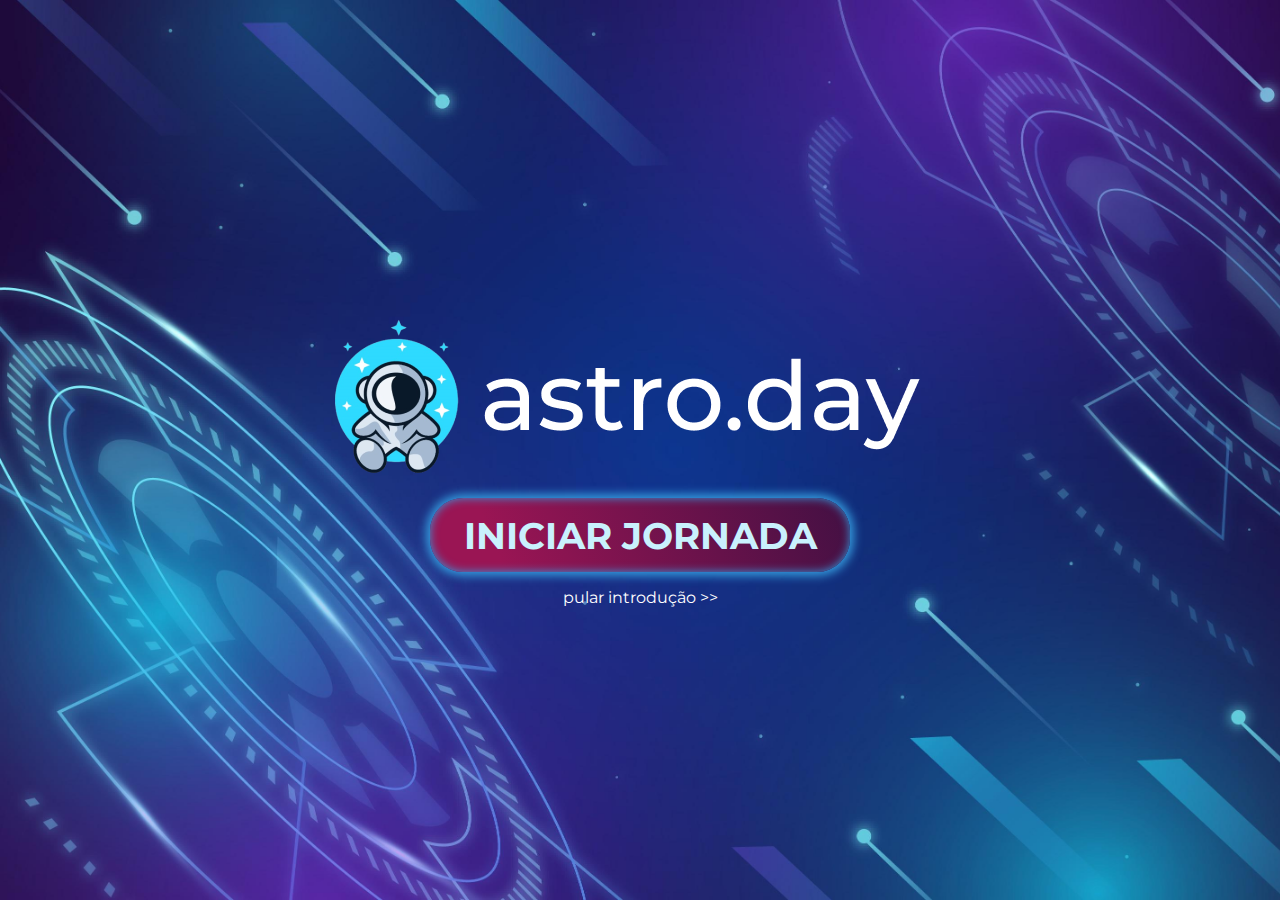
<file: index.html>
<!DOCTYPE html>
<html lang="pt-BR">
<head>
    <meta charset="UTF-8">
    <meta http-equiv="X-UA-Compatible" content="IE=edge">
    <meta name="viewport" content="width=device-width, initial-scale=1.0">
    <link rel="stylesheet" href="./css/style.css">
    <link rel="stylesheet" href="./media query/mq-index.css">
    <link rel="icon" type="image/x-icon" href="./img/logo/logo-icon.png">
    <title>astro.day</title>
</head>
<body>
    <img class="logo-astro" src="./img/logo/logo.png" alt="Logo da Astro.day">
    <a href="./html/page1.html" class="iniciar">Iniciar Jornada</a>
    <a href="./html/page2.html" class="pular">pular introdução >></a>
</body>
</html>
</file>
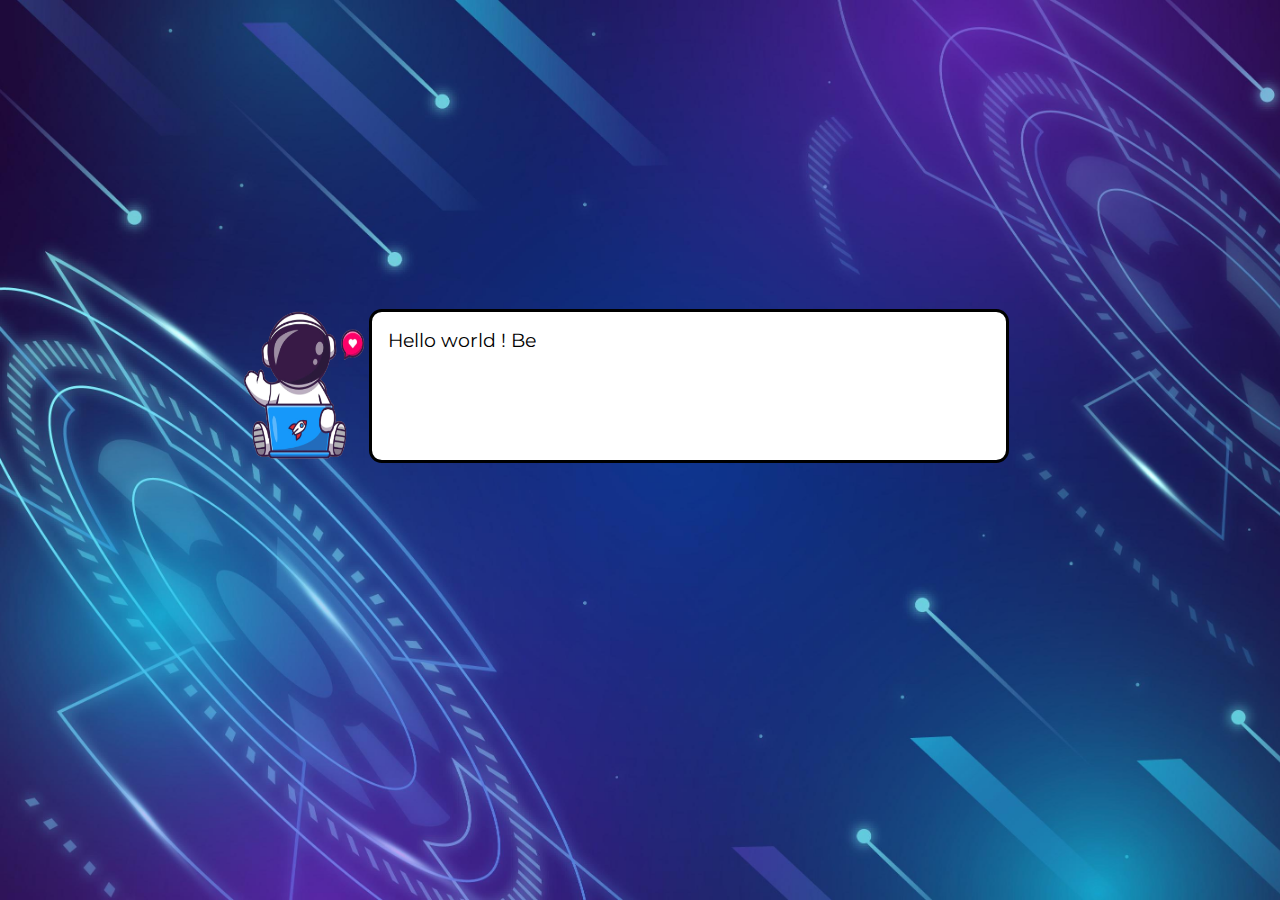
<file: html/page1.html>
<!DOCTYPE html>
<html lang="pt-BR">

<head>
    <meta charset="UTF-8">
    <meta http-equiv="X-UA-Compatible" content="IE=edge">
    <meta name="viewport" content="width=device-width, initial-scale=1.0">
    <link rel="stylesheet" href="../css/style.css">
    <link rel="stylesheet" href="../media query/mq-page1.css">
    <link rel="icon" type="image/x-icon" href="../img/logo/logo-icon.png">
    <title>astro.day</title>
</head>

<body>
    <section class="section-page1">
        <img class="imagem-astronauta" src="../img/4.png"
            alt="Astronauta acenando com a mão e um notebook em sua frente">
        <div class="caixa-fala">
            <p class="animacao">Hello world ! Bem-vindo a sua jornada. Muito prazer! Eu sou o
                Cooper. Aqui, a sua missão é visualizar os cosmos por meio dos nossos satélites. Basta informar a data
                que deseja e saberemos mais sobre os astros desse dia. Pronto para decolar?!</p>
        </div>
    </section>
    <div class="lancamento">
        <a class="lancar">3, 2, 1 ... lançar!</a>
        <img class="imagem-lancar" src="../img/13.png" alt="Astronauta sentado no foguete">
    </div>

    <script src="https://code.jquery.com/jquery-3.6.0.min.js"></script>
    <script src="../js/index.js"></script>
</body>

</html>
</file>
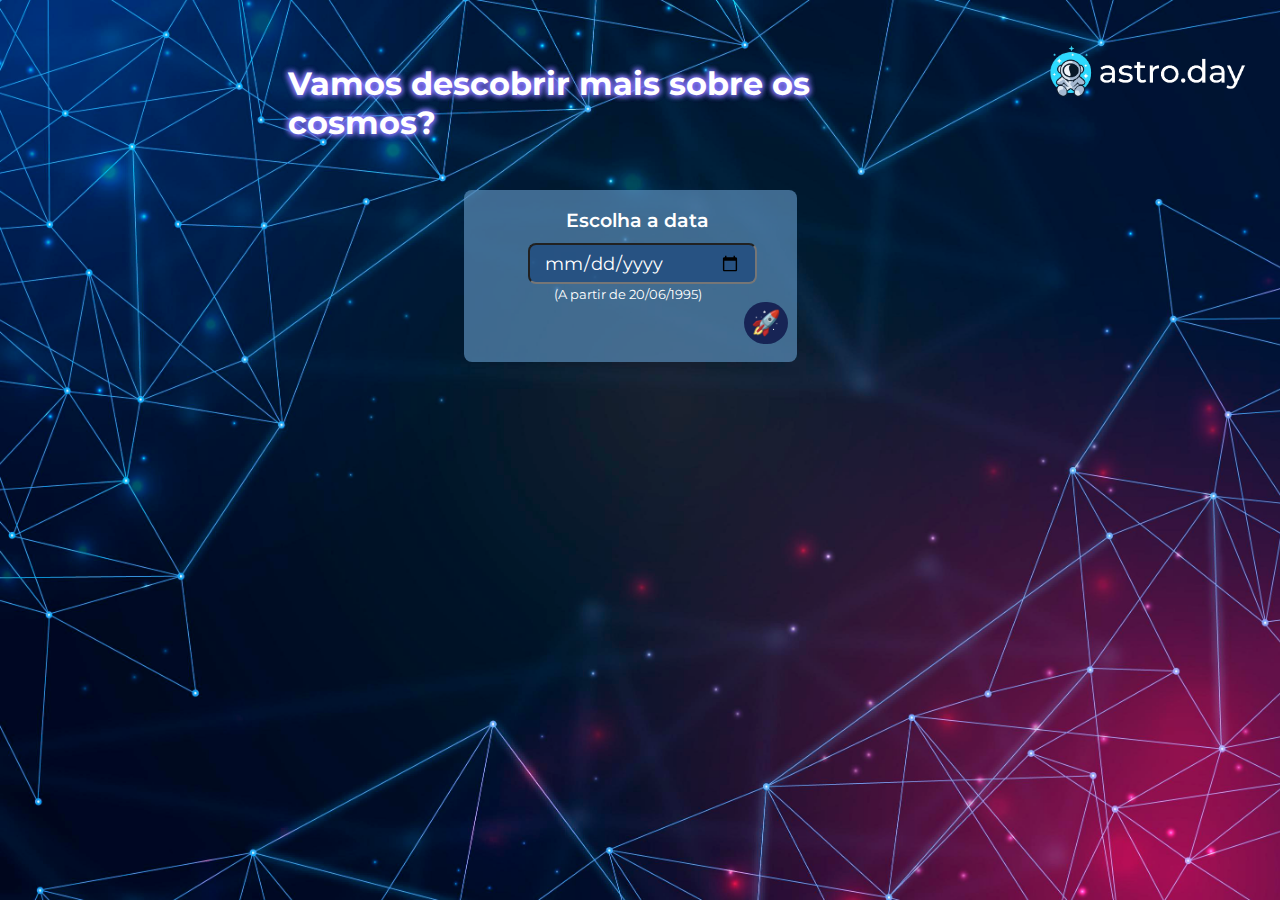
<file: html/page2.html>
<!DOCTYPE html>
<html lang="pt-BR">

<head>
    <meta charset="UTF-8">
    <meta http-equiv="X-UA-Compatible" content="IE=edge">
    <meta name="viewport" content="width=device-width, initial-scale=1.0">
    <link rel="stylesheet" href="../css/page2.css">
    <link rel="stylesheet" href="../media query/mq-page2.css">
    <link rel="icon" type="image/x-icon" href="../img/logo/logo-icon.png">
    <title>astro.day</title>
</head>

<body>
    <header>

        <h1 id="h1">Vamos descobrir mais sobre os cosmos? </h1>
        <p class="titulo-resultado" id="titulo"></p>
        <img class="logo-astroday" src="../img/logo/logo.png" alt="logo da astro.day">
    </header>

    <main>
        <div id="box" class="box-escolha">
            <section class="escolha-data">
                <label>Escolha a data </label>

                <input id="data" type="date" min="1995-06-20" max="">
                <p class="observacaoData">(A partir de 20/06/1995)</p>

            </section>
            <button class="enviar" id="enviar">🚀</button>
        </div>

        <section id="resultado">
            <div class="titulo-imagem">
                <p class="imagem-cosmos" id='imagemcosmos'></p>
                <a class="pesquisar" id="pesquisar" href="./page2.html">Pesquisar nova data 🔎</a>
            </div>
            <div class="explicacao-astro" id="explicacaoAstro">
<!--                 <img class="astronauta-explicacao" id="astronauta" src="../img/10.png"
                    alt="Astronauta com seu laptoop escrevendo em um papel"> -->
                <p class="explicacao" id="explicacao"></p>
            </div>

        </section>
    </main>
    <footer>

    </footer>
    <script src="https://code.jquery.com/jquery-3.6.0.min.js"></script>
    <script src="../js/apod.js"></script>
</body>

</html>
</file>
<file: css/style.css>
@import url('https://fonts.googleapis.com/css2?family=Montserrat:wght@400;500;600;700;800;900&display=swap');

* {
    margin: 0;
    padding: 0;
    box-sizing: border-box;
    text-decoration: none;
}

body {
    background-image: url(../img/background/background_2.jpg);
    background-repeat: no-repeat;
    background-size: cover;
    display: flex;
    flex-direction: column;
    justify-content: center;
    align-items: center;
    height: 100vh;
}

.iniciar {
    background: linear-gradient(68.15deg, rgb(154, 21, 84) 16.62%, #320f40 115.61%);
    color: rgb(201, 241, 253);
    text-transform: uppercase;
    border: none;
    padding: 0.4em 0.9em;
    border-radius: .9em;
    font-family: 'Montserrat', sans-serif;
    font-size: 2.3em;
    font-weight: 700;
    box-shadow: 0 0 10px 0 #3498db inset, 0 0 10px 4px #3498db;
}

.iniciar:hover {
    transition: 0.5s;
    transform: scale(1.1);
    box-shadow: 0 0 20px 0 #3498db inset, 0 0 20px 8px #3498db;
}

.section-page1 {
    display: flex;
}

.imagem-astronauta {
    width: 16%;
    transition-delay: 1s;
}

.caixa-fala {
    background-color: white;
    border: 3px black solid;
    border-radius: 0.8em;
    padding: 1em;
    width: 40em;
    height: 9.6em;
}

p {
    font-family: 'Montserrat', sans-serif;
    font-size: 1.2em;
    transition-delay: 1s;
}

.lancamento {
    margin: 4em;
}

.lancar {
    display: none;
    transition: transform 2s;
    background: linear-gradient(68.15deg, rgb(154, 21, 84) 16.62%, #320f40 115.61%);
    color: rgb(201, 241, 253);
    border: none;
    padding: 0.4em 1em;
    border-radius: .9em;
    font-family: 'Montserrat', sans-serif;
    font-size: 2em;
    font-weight: 600;
    box-shadow: 0 0 10px 0 #3498db inset, 0 0 10px 4px #3498db;
    transition-delay: 5s;
}

.lancar:hover {
    transition: 0.5s;
    transform: scale(1.1);
    box-shadow: 0 0 20px 0 #3498db inset, 0 0 20px 8px #3498db;
}

.imagem-lancar {
    display: none;
    width: 50%;
    animation: gira 2s;

}

@keyframes gira {
    0% {
        transform: rotate(0deg);
    }

    20% {
        transform: rotate(60deg);
    }

    40% {
        transform: rotate(-360deg);
    }

    50% {
        top: 0px;
        left: 0px;
        transform: translate(0, 0);
    }

    100% {
        top: 0px;
        left: 300%;
        transform: translate(500%, 0)
    }
}

.pular {
    font-family: 'Montserrat', sans-serif;
    color: white;
    margin-top: 1em;
}
</file>
<file: media query/mq-index.css>
/* Media Query - Index */
/* Tablet 768px */
@media (max-width: 768px) {
   
    .logo-astro {
        width: 80%;
    }

    .iniciar {
        font-size: 2em;
        padding: 0.36em 0.85em;
    }
}

/* Mobile L - 425px */
@media (max-width: 425px) {
    .logo-astro {
        width: 86%;
    }

    .iniciar {
        font-size: 1.65em;
        padding: 0.36em 0.85em;
        margin-top: 1em;
    }
}

/* Mobile M - 375px */
@media (max-width: 375px) {
    .logo-astro {
        width: 89%;
    }

    .iniciar {
        font-size: 1.5em;
        padding: 0.36em 0.85em;
        margin-top: 1em;
    }
}

/* Mobile S - 320px */

@media (max-width: 320px) {
    

    .logo-astro {
        width: 91%;
    }

    .iniciar {
        font-size: 1.4em;
        padding: 0.36em 0.85em;
        margin-top: 1em;
    }
}
</file>
<file: media query/mq-page1.css>
/* Media Query - Index */
/* Laptop 1024px */
@media (max-width: 1024px) {
    .imagem-astronauta {
        width: 16%;
        margin-left: .2em;
    }

    .caixa-fala {
        padding: 0.7em;
        width: 35em;
        height: 7.7em;
        border: 2px black solid;
    }

    p {
        font-size: 1.1em;
    }

    .lancar {
        padding: 0.4em 1em;
        font-size: 1.6em;
}


/* Tablet 768px */

@media (max-width: 768px) {
    .caixa-fala {
        padding-left: 1em;
        height: 7.9em;
    }

    .imagem-astronauta {
        margin-left: 1.7em;
    }
}

/* Mobile L - 425px */

@media (max-width: 425px) {
    .section-page1 {
        display: flex;
        flex-direction: column;
    }

    .caixa-fala {
        padding: 0.7em;
        width: 24em;
        height: 11em;
    }

    .imagem-astronauta {
        width: 30%;
    }
}

/* Mobile M - 375px */

@media (max-width: 375px) {
}
.caixa-fala {
    padding: 0.7em;
    width: 22em;
    height: 12.5em;
}

.imagem-astronauta {
    width: 38%;
}
    
 .lancar {
     
        font-size: 1.3em;
}

/* Mobile S - 320px */

@media (max-width: 320px) {
    .caixa-fala {
        padding: 0.7em;
        width: 19em;
        height: 12em;
        margin-left: 0.5em;
    }

    p {
        font-size: 1.05em;
    }

    .lancar {
        padding: 0.4em 1em;
        font-size: 1.05em;
}

  
}
</file>
<file: css/page2.css>
@import url('https://fonts.googleapis.com/css2?family=Montserrat:wght@400;500;600;700;800;900&display=swap');

* {
    margin: 0;
    padding: 0;
    box-sizing: border-box;
    text-decoration: none;
}

body {
    background-image: url(../img/background/background_1.jpg);
    background-repeat: no-repeat;
    background-size: cover;
	height: 100vh;
}

header {
    display: flex;
    align-items: center;
    justify-content: space-between;
}

h1{
    font-family: 'Montserrat', sans-serif;
    font-size: 2em;
    color: white;
    margin-left: 9em;
    margin-top: 2em;
    text-shadow: 0 0 0.2em #87F, 0 0 0.2em #87F,
        0 0 0.2em #87F
}

.logo-astroday {
    width: 20%;
}

.box-escolha {
    background-color: rgba(90, 141, 185, 0.7); 
    border-radius: 8px;
    width: 26%;
    margin: 3em 0 0 29em;
    padding: 1.1em 1em;
}

.escolha-data {
    display: flex;
    flex-direction: column;
    justify-content: center;
    padding-left: 3em;
}

label, .observacaoData {
    font-family: 'Montserrat', sans-serif;
    color: white;
}

input {
    background-color:  rgba(33, 76, 126, 0.8); 
    font-family: 'Montserrat', sans-serif;
    font-size: 1.1em;
    color: white;
    border-radius: 8px;
    padding: .4em 0.8em;
    width: 13em;
}

label {
    margin: 0 0 .6em 2em;
    font-size: 1.2em;
    font-weight: 600;
}

.observacaoData {
    margin-left: 2em;
    margin-top: .2em;
    font-size: .8em
}

.enviar {
    font-size: 1.5em;
    background-color: rgba(13, 19, 70, 0.8); 
    border-radius: 3em;
    border: none;
    padding: 0.3em;
    margin-left: 11em;
}

.resultado {
	display: inline;
}

.explicacao {
    background-color: white;
    border: 3px black solid;
    border-radius: 0.8em;
    padding: 1em;
    font-family: 'Montserrat', sans-serif;
    font-size: 1.1em;
    width: 30em;
}


.titulo-resultado {
    font-family: 'Montserrat', sans-serif;
    font-size: 1.5em;
    text-shadow: 0 0 0.2em #87F, 0 0 0.2em #87F,
    0 0 0.2em #87F;
    color:white;
    font-size: 700;
    margin-top: 2em;
    margin-left: 2em;
}

.astronauta-explicacao {
    width: 30%;
}

#explicacaoAstro {
    display: none;
    float: right;
    margin-right: 3em;
}


.imagem-cosmos {
    margin-left: 3em;
    width: 600px;
    float: left;
}

.titulo-resultado{
    margin-top: 2em;
    margin-left: 4em;
}

.pesquisar {
    display: none;
    background: linear-gradient(68.15deg, rgb(154, 21, 84) 16.62%, #320f40 115.61%);
    color: rgb(201, 241, 253);
    border: none;
    padding: 0.4em 1em;
    border-radius: .9em;
    font-family: 'Montserrat', sans-serif;
    font-size: 1.25em;
    font-weight: 500;
    box-shadow: 0 0 10px 0 #3498db inset, 0 0 10px 4px #3498db;
    margin-top: 1.7em;
    margin-left: 6em;
}

.titulo-imagem {
    display: flex;
    flex-direction: column;
    width: 26em;
    float: left;
    margin-top: 3em;
    margin-left: 2em;
}
</file>
<file: media query/mq-page2.css>
/* Media Query - Page 2 */
/* Laptop 1024px */
@media (max-width: 1024px) {
    .escolha-data {
        padding-left: 1em;
    }

    .box-escolha {
        width: 30%;
        padding: .8em .8em;
        margin: 5em 0 0 20em;
    }

    .enviar {
        margin-left: 9.5em;
    }

    h1 {
        margin-left: 2em;
        font-size: 1.9em;
    }

    .explicacao {
        font-size: 1em;
        width: 24em;
        margin: none;
    }

    .astronauta-explicacao {
        margin-left: 5em;
    }

    .titulo-resultado {
        font-size: 1.3em;
    }

    #explicacaoAstro {
        margin-right: .2em;
    }

    .imagem-cosmos {
        margin-left: 2em;
        width: 400px;
    }
}
   
/* Tablet 768px */

@media (max-width: 768px) {

.box-escolha {
        width: 32%;
        padding: .7em .7em;
        margin: 5em 0 0 15em;
    }

input {
    font-size: 1em;
    width: 13em;
}

label {
    font-size: 0.9em;

}

h1{
    font-size: 1.4em;
    }

.escolha-data {
    padding-left: .4em;
}

.enviar {
    margin-left: 7.5em;
}

.pesquisar {
    font-size: 1.2em;
    margin-top: 1.7em;
    margin-left: 9em;
}

.titulo-imagem {
    display: flex;
    flex-direction: column;
    width: 29.1em;
}

.explicacao {
        width: 29em;
        margin-right: 10em;
    }
}

/* Mobile L - 425px */

@media (max-width: 425px) {
    h1{
    font-size: 1.2em;
    width: 12em;
    }

    .box-escolha {
        width: 55%;
        padding: .7em .7em;
        margin: 5em 0 0 6em;
    }

    input {
    font-size: 1em;
    width: 11em;
}

.enviar {
    font-size: 1.3em;
    margin-left: 8.3em;
}

.logo-astroday {
    width: 30%;
}

.titulo-resultado {
    font-size: 1em;
}

.imagem-cosmos{
    width: 340px;
    height: 420px;
    margin-left: .1em;
}

.titulo-imagem {
    margin-top: 1em;
    margin-left: .5em;
     width: 20em;
}

.pesquisar {
    margin-left: 4em;
    font-size: 1.1em;
}

.explicacao {
        width: 24em;
        margin: 0 1em;
         font-size: 0.9em;
    }
}

/* Mobile M - 375px */

@media (max-width: 375px) {
      .box-escolha {
        width: 62%;
         padding: .8em .7em;
        margin: 5em 0 0 4.5em;
    }
}



/* Mobile S - 320px */

@media (max-width: 320px) {
      .box-escolha {
        width: 72%;
         padding: .8em .7em;
        margin: 5em 0 0 3.8em;
    }
    .pesquisar {
    margin-left: 3em;
    }
    .explicacao {
        width: 23em;
        margin-left: 1em;
         font-size: 0.9em;
    }
}
</file>
